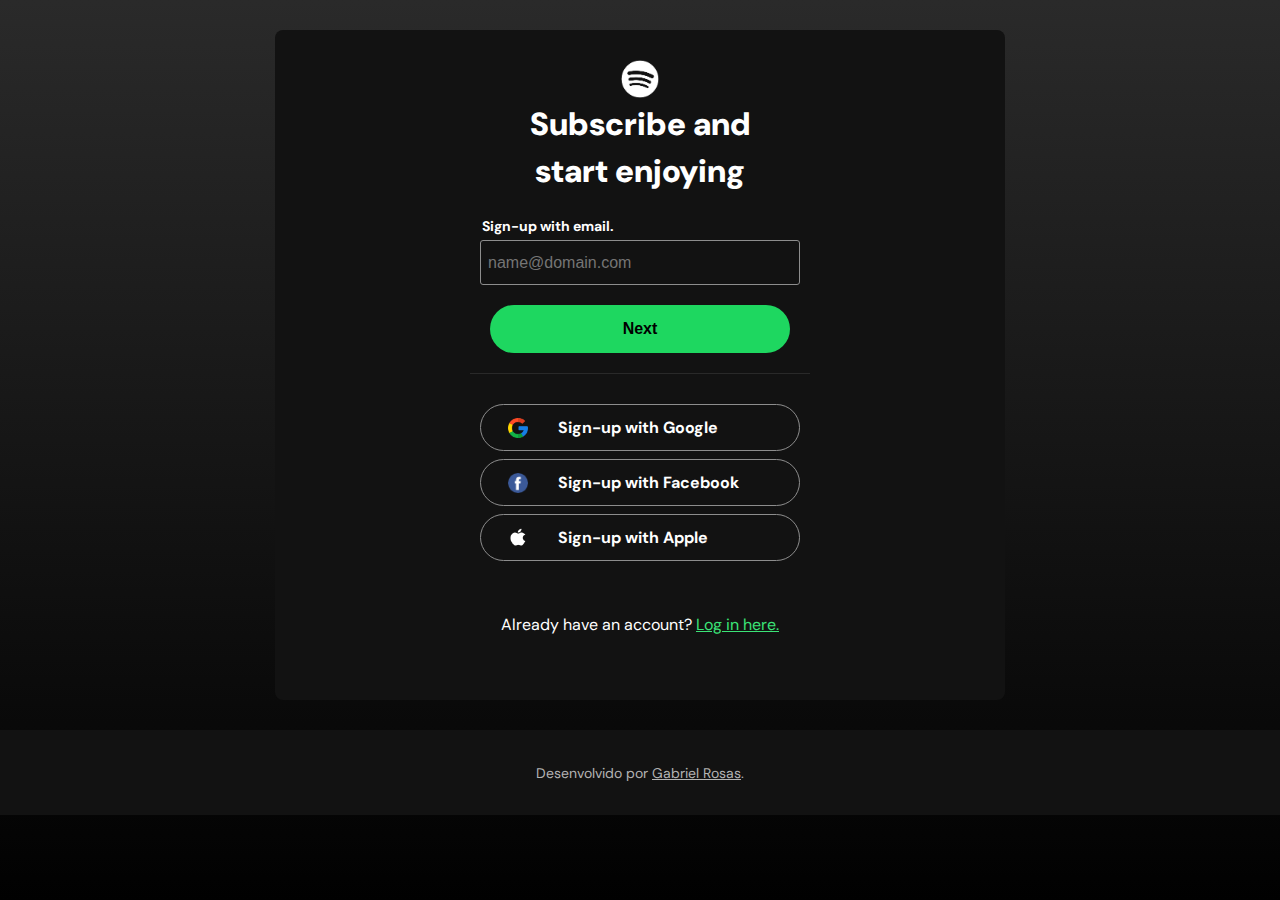
<file: cadastro.html>
<!DOCTYPE html>
<html lang="pt-BR">
<head>
    <meta charset="UTF-8">
    <meta name="viewport" content="width=device-width, initial-scale=1.0">
    <title>Sign-Up - Spotify</title>
    <link rel="shortcut icon" href="src/images/icons/Spotify_Primary_Logo_RGB_White 1.png" type="image/x-icon">
    <link rel="stylesheet" href="src/styles/style-cadastro.css">
</head>
<body>
    <main>
        <a href="index.html"><img src="src/images/icons/Spotify_Primary_Logo_RGB_White 1.png" alt="Spotify"></a>
        <h1>Subscribe and</h1>
        <h1>start enjoying</h1>

        <form action="#" method="post" autocomplete="on">
            <label for="iemail"><p>Sign-up with email.</p></label>
            <input class="form__campo" type="email" name="email" id="iemail" placeholder="name@domain.com" autocomplete="username" required>
            
            <input id="input-submit" type="submit" value="Next">
        </form>

        <ul>
            <li><img class="li__icon" src="src/images/icons/google.png" alt=""><a href="index.html">Sign-up with Google</a></li>
            <li><img class="li__icon" src="src/images/icons/facebook.png" alt=""><a href="index.html">Sign-up with Facebook</a></li>
            <li><img class="li__icon" src="src/images/icons/mac-os.png" alt=""><a href="index.html">Sign-up with Apple</a></li>
        </ul>

        <p id="phone">
            Already have an account? <a class="link-exposto" href="login.html">Log in here.</a>
        </p>
    </main>

    <footer>
        <p>Desenvolvido por <a href="https://www.linkedin.com/in/devgabrielrosas/" target="_blank">Gabriel Rosas</a>.</p>
    </footer>
</body>
</html>
</file>
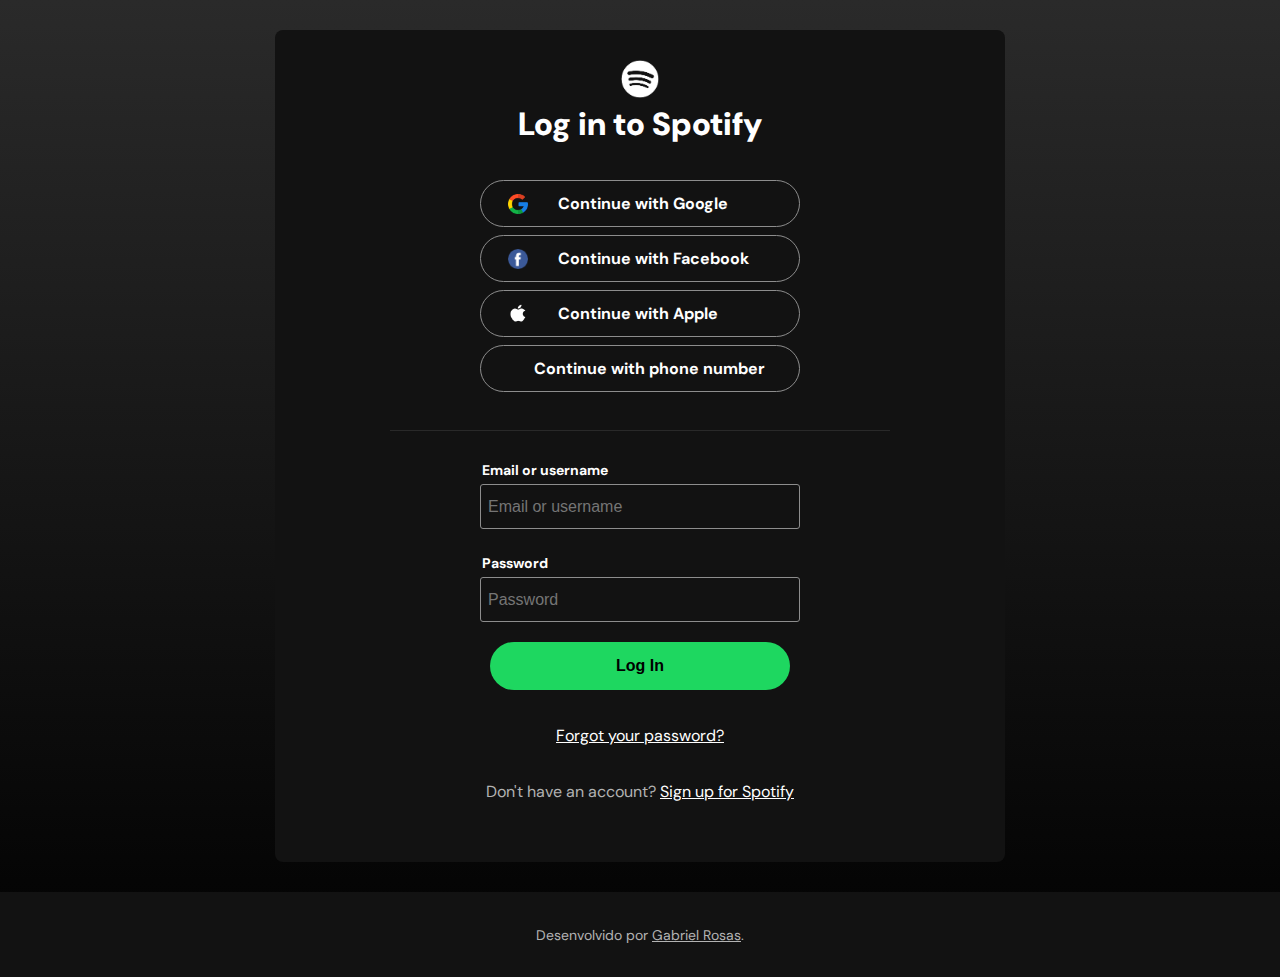
<file: login.html>
<!DOCTYPE html>
<html lang="pt-BR">
<head>
    <meta charset="UTF-8">
    <meta name="viewport" content="width=device-width, initial-scale=1.0">
    <title>Login - Spotify</title>
    <link rel="shortcut icon" href="src/images/icons/Spotify_Primary_Logo_RGB_White 1.png" type="image/x-icon">
    <link rel="stylesheet" href="src/styles/style-login.css">

</head>
<body>
    <main>
        <a href="index.html"><img src="src/images/icons/Spotify_Primary_Logo_RGB_White 1.png" alt="Spotify"></a>
        <h1>Log in to Spotify</h1>

        <ul>
            <li><img class="li__icon" src="src/images/icons/google.png" alt=""><a href="index.html">Continue with Google</a></li>
            <li><img class="li__icon" src="src/images/icons/facebook.png" alt=""><a href="index.html">Continue with Facebook</a></li>
            <li><img class="li__icon" src="src/images/icons/mac-os.png" alt=""><a href="index.html">Continue with Apple</a></li>
            <li><a href="index.html">Continue with phone number</a></li>
        </ul>

        <form action="" method="post" autocomplete="on">

            <label for="iemail"><p>Email or username</p></label>
            <input class="form__campo" type="email" name="email" id="iemail" placeholder="Email or username" autocomplete="username" required>

            <label id="label-password" for="ipassword"><p>Password</p></label>
            <input class="form__campo" type="password" name="password" id="ipassword" placeholder="Password" autocomplete="current-password" required>

            <input id="input-submit" type="submit" value="Log In">
        </form>

        <a id="forgot" class="link-exposto" href="#">Forgot your password?</a>

        <p class="signup">Don't have an account? <a class="link-exposto" href="cadastro.html">Sign up for Spotify</a></p>
    </main>

    <footer>
        <p>Desenvolvido por <a href="https://www.linkedin.com/in/devgabrielrosas/" target="_blank">Gabriel Rosas</a>.</p>
    </footer>
</body>
</html>
</file>
<file: src/styles/style-cadastro.css>
/* Fonte Utilizada */
@import url('https://fonts.googleapis.com/css2?family=DM+Sans:ital,opsz,wght@0,9..40,100..1000;1,9..40,100..1000&display=swap');

/* Reset */
* {
    margin: 0;
    padding: 0;
    box-sizing: border-box;
}

/* Corpo */
body {
    min-height: 100dvh;
    background-image: linear-gradient(to bottom, #2A2A2A, #010101);
    font-family: "DM Sans", Arial, Helvetica, sans-serif;
    display: flex;
    flex-direction: column;
    align-items: center;
}

/* Conteúdo Principal */
main {
    background-color: #121212;
    margin: 30px auto;
    display: flex;
    flex-flow: column nowrap;
    justify-content: center;
    align-items: center;
    border-radius: 8px;
    padding: 30px;
    width: 730px;
}

main img {
    width: 38px;
}

main h1 {
    color: #fff;
    font-size: 2em;
    font-weight: 900;
    margin-bottom: 5px;
}

/* Lista de links */

main ul {
    margin-bottom: 0.15px;
    padding: 30px;
    width: 500px;
    list-style-type: none;
    display: flex;
    flex-direction: column;
    align-items: center;
}

main ul li {
    width: 320px;
    border-radius: 50px;
    border: 1px solid #8d8d8d;
    padding: 12px;
    margin-bottom: 8px;
    display: flex;
    align-items: center;
    justify-content: center;
}

main ul li:hover {
    border: 1px solid #fff;
}

.li__icon {
    display: block;
    width: 20px;
    margin-left: 15px;
}

main ul li a {
    width: 22ch;
    margin-left: 30px;
    text-decoration: none;
    text-transform: none;
    font-weight: bold;
    color: #fff;
}

/* Formulário */
form {
    display: flex;
    flex-flow: column nowrap;
    align-items: center;
    margin-top: 20px; /* Adiciona espaçamento acima do formulário */
    border-bottom: 1px solid #292929;
}

form label {
    display: block;
    align-self: flex-start;
    color: #fff;
    font-weight: 700;
    font-size: 14px;
    padding-bottom: 5px;
    text-indent: 12px;
}

input.form__campo {
    height: 45px;
    width: 320px;
    border-radius: 3px;
    background-color: #121212;
    border: 1px solid #8d8d8d;
    padding: 7px;
    color: #fff;
    font-size: 16px;
    font-weight: 500;
}

input.form__campo:focus {
    outline: none;
    outline-color: none;
    border: 3px solid #fff;
    color: #fff;
    transition: 0.1s;
}

#label-password {
    margin-top: 25px;
}

#input-submit {
    margin: 20px;
    width: 300px;
    border-radius: 50px;
    padding: 15px;
    font-weight: 700;
    font-size: 16px;
    background-color: #1ed760;
    border: none;
    cursor: pointer;
}

#input-submit:hover {
    background-color: #3BE477;
    transform: scale(1.03);
}

/* Links */
#phone {
    margin-top: 15px;
    margin-bottom: 35px;
    color: #fff;
}

a.link-exposto {
    color: #3BE477;
}

/* Rodapé */
footer {
    background-color: #121212;
    height: 85px;
    width: 100%;
    display: flex;
    justify-content: center;
    align-items: center;
}

footer p {
    color: #B3B3B3;
    font-size: 14px;
}

footer p a {
    color: #B3B3B3;
}
</file>
<file: src/styles/style-login.css>
/* Fonte Utilizada */
@import url('https://fonts.googleapis.com/css2?family=DM+Sans:ital,opsz,wght@0,9..40,100..1000;1,9..40,100..1000&display=swap');

/* Reset */
* {
    margin: 0;
    padding: 0;
    box-sizing: border-box;
}

/* Corpo */
body {
    min-height: 100dvh;
    background-image: linear-gradient(to bottom, #2A2A2A, #010101);
    font-family: "DM Sans", Arial, Helvetica, sans-serif;
    display: flex;
    flex-direction: column;
    align-items: center;
}

/* Conteúdo Principal */
main {
    background-color: #121212;
    margin: 30px 0;
    display: flex;
    flex-flow: column nowrap;
    justify-content: center;
    align-items: center;
    border-radius: 8px;
    padding: 30px;
    width: 730px;
}

main img {
    width: 38px;
}

main h1 {
    color: #fff;
    font-size: 2em;
    font-weight: 900;
    margin-bottom: 5px;
}

/* Lista de links */

main ul {
    margin-bottom: 30px;
    padding: 30px;
    width: 500px;
    border-bottom: 1px solid #292929;
    list-style-type: none;
    display: flex;
    flex-direction: column;
    align-items: center;
}

main ul li{
    width: 320px;
    border-radius: 50px;
    border: 1px solid #8d8d8d;
    padding: 12px;
    margin-bottom: 8px;
    display: flex;
    align-items: center;
    justify-content: center;
}

main ul li:hover {
    border: 1px solid #fff;
}


.li__icon {
    display: block;
    width: 20px;
    margin-left: 15px;
}

main ul li a {
    width: 22ch;
    margin-left: 30px;
    text-decoration: none;
    text-transform: none;
    font-weight: bold;
    color: #fff;
}

/* Formulário */

form {
    display: flex;
    flex-flow: column nowrap;
    align-items: center;
}

form label {
    display: block;
    align-self: flex-start;
    color: #fff;
    font-weight: 700;
    font-size: 14px;
    padding-bottom: 5px;
    text-indent: 12px;
}

input.form__campo {
    height: 45px;
    width: 320px;
    border-radius: 3px;
    background-color: #121212;
    border: 1px solid #8d8d8d;
    padding: 7px;
    color: #fff;
    font-size: 16px;
    font-weight: 500;
}

input.form__campo:focus {
    outline: none;
    outline-color: none;
    border: 3px solid #fff;
    color: #fff;

    transition: 0.1s;
}

#label-password {
    margin-top: 25px;
}

#input-submit {
    margin: 20px;
    width: 300px;
    border-radius: 50px;
    padding: 15px;
    font-weight: 700;
    font-size: 16px;
    background-color: #1ed760;
    border: none;
    cursor: pointer;
}

#input-submit:hover {
    background-color: #3BE477;
    transform: scale(1.03);
}

/* Links */
#forgot {
    margin-top: 15px;
    margin-bottom: 35px;
}

.signup {
    color: #B3B3B3;
    margin-bottom: 30px;
}

a.link-exposto {
    color: #fff;
}

/* Rodapé */

footer {
    background-color: #121212;
    height: 85px;
    width: 100%;
    display: flex;
    justify-content: center;
    align-items: center;
}

footer p {
    color: #B3B3B3;
    font-size: 14px;
}

footer p a {
    color: #B3B3B3;
}
</file>
